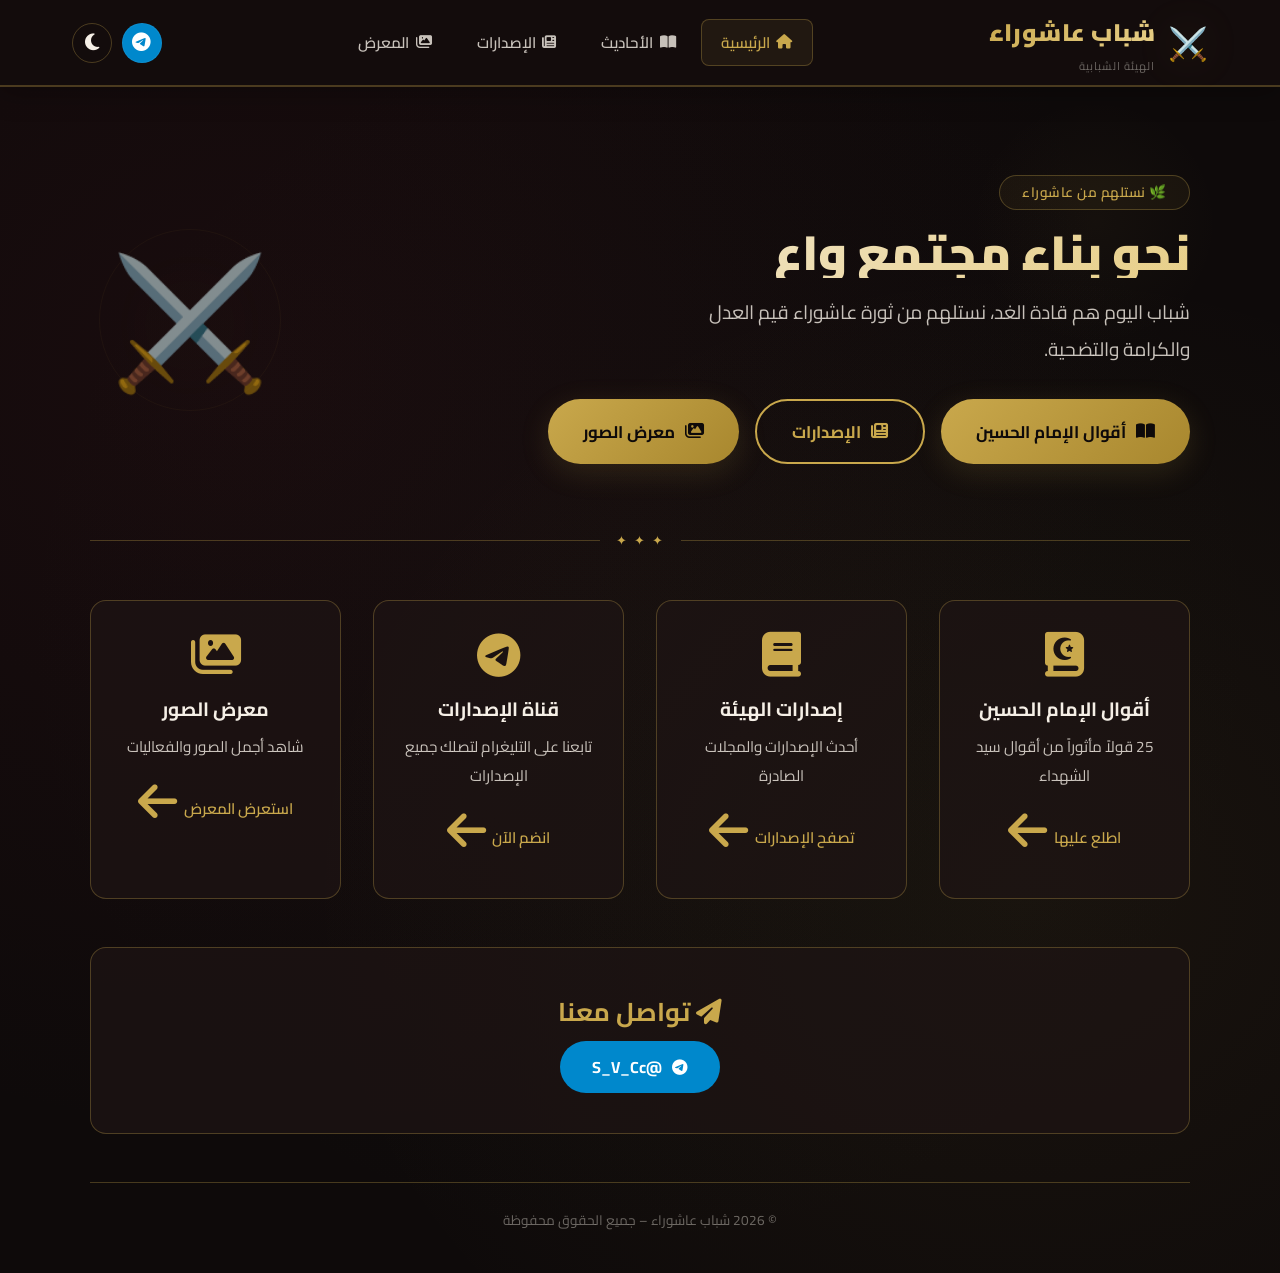
<file: index.html>
<!DOCTYPE html>
<html lang="ar" dir="rtl">
<head>
    <meta charset="UTF-8" />
    <meta name="viewport" content="width=device-width, initial-scale=1.0" />
    <title>شباب عاشوراء - الموقع الرسمي</title>
    <link href="https://fonts.googleapis.com/css2?family=Cairo:wght@400;600;700;900&display=swap" rel="stylesheet" />
    <link rel="stylesheet" href="https://cdnjs.cloudflare.com/ajax/libs/font-awesome/6.5.0/css/all.min.css" />
    <link rel="stylesheet" href="style.css" />
</head>
<body>
    <div class="app" data-theme="dark">

        <!-- ======= شريط التنقل العلوي ======= -->
        <nav class="navbar">
            <div class="nav-container">
                <a href="index.html" class="nav-brand">
                    <span class="brand-icon">⚔️</span>
                    <div>
                        <span class="brand-text">شباب عاشوراء</span>
                        <span class="brand-sub">الهيئة الشبابية</span>
                    </div>
                </a>
                <ul class="nav-menu">
                    <li class="active"><a href="index.html"><i class="fas fa-home"></i> الرئيسية</a></li>
                    <li><a href="hadith.html"><i class="fas fa-book-open"></i> الأحاديث</a></li>
                    <li><a href="releases.html"><i class="fas fa-newspaper"></i> الإصدارات</a></li>
                    <li><a href="index2.html"><i class="fas fa-images"></i> المعرض</a></li>
                </ul>
                <div class="nav-actions">
                    <a href="https://t.me/S_V_Cc" target="_blank" class="nav-telegram" title="تواصل معنا">
                        <i class="fab fa-telegram"></i>
                    </a>
                    <button id="themeToggle" class="theme-toggle-btn">
                        <i class="fas fa-moon"></i>
                    </button>
                </div>
            </div>
        </nav>

        <!-- ======= المحتوى الرئيسي ======= -->
        <main class="main-content">
            <div class="container">

                <!-- ===== البانر الرئيسي ===== -->
                <section class="hero-banner">
                    <div class="hero-text">
                        <span class="hero-badge">🌿 نستلهم من عاشوراء</span>
                        <h1>نحو بناء مجتمعٍ واعٍ</h1>
                        <p>
                            شباب اليوم هم قادة الغد، نستلهم من ثورة عاشوراء قيم العدل
                            والكرامة والتضحية.
                        </p>
                        <div class="hero-actions">
                            <a href="hadith.html" class="btn-primary">
                                <i class="fas fa-book-open"></i>  أقوال الإمام الحسين
                            </a>
                            <a href="releases.html" class="btn-secondary">
                                <i class="fas fa-newspaper"></i> الإصدارات
                            </a>
                            <!-- ===== الزر الجديد لمعرض الصور ===== -->
                            <a href="index2.html" class="btn-primary" style="background: linear-gradient(135deg, #c9a84c, #a8872e);">
                                <i class="fas fa-images"></i> معرض الصور
                            </a>
                        </div>
                    </div>
                    <div class="hero-visual">
                        <div class="hero-icon-large">⚔️</div>
                    </div>
                </section>

                <!-- ===== فاصل زخرفي ===== -->
                <div class="ornament-divider">
                    <span>✦ ✦ ✦</span>
                </div>

                <!-- ===== بطاقات الخدمات ===== -->
                <section class="service-grid">
                    <div class="service-card">
                        <i class="fas fa-quran"></i>
                        <h3>أقوال الإمام الحسين</h3>
                        <p>25 قولاً مأثوراً من أقوال سيد الشهداء</p>
                        <a href="hadith.html" class="service-link">اطلع عليها <i class="fas fa-arrow-left"></i></a>
                    </div>
                    <div class="service-card">
                        <i class="fas fa-book"></i>
                        <h3>إصدارات الهيئة</h3>
                        <p>أحدث الإصدارات والمجلات الصادرة</p>
                        <a href="releases.html" class="service-link">تصفح الإصدارات <i class="fas fa-arrow-left"></i></a>
                    </div>
                    <div class="service-card">
                        <i class="fab fa-telegram"></i>
                        <h3>قناة الإصدارات</h3>
                        <p>تابعنا على التليغرام لتصلك جميع الإصدارات</p>
                        <a href="https://t.me/Ashura_youth2" target="_blank" class="service-link">انضم الآن <i class="fas fa-arrow-left"></i></a>
                    </div>
                    <!-- ===== بطاقة جديدة لمعرض الصور ===== -->
                    <div class="service-card">
                        <i class="fas fa-images"></i>
                        <h3>معرض الصور</h3>
                        <p>شاهد أجمل الصور والفعاليات</p>
                        <a href="index2.html" class="service-link">استعرض المعرض <i class="fas fa-arrow-left"></i></a>
                    </div>
                </section>

                <!-- ===== قسم التواصل ===== -->
                <section class="contact-box">
                    <h3><i class="fas fa-paper-plane"></i> تواصل معنا</h3>
                    <a href="https://t.me/S_V_Cc" target="_blank" class="btn-telegram">
                        <i class="fab fa-telegram"></i> @S_V_Cc
                    </a>
                </section>

                <!-- ===== التذييل ===== -->
                <footer class="main-footer">
                    <p>© 2026 شباب عاشوراء – جميع الحقوق محفوظة</p>
                </footer>

            </div>
        </main>

    </div>

    <script>
        (function() {
            const app = document.querySelector('.app');
            const toggleBtn = document.getElementById('themeToggle');
            const icon = toggleBtn.querySelector('i');
            const savedTheme = localStorage.getItem('theme') || 'dark';

            function setTheme(theme) {
                app.setAttribute('data-theme', theme);
                localStorage.setItem('theme', theme);
                icon.className = theme === 'dark' ? 'fas fa-moon' : 'fas fa-sun';
            }

            toggleBtn.addEventListener('click', () => {
                const current = app.getAttribute('data-theme');
                setTheme(current === 'dark' ? 'light' : 'dark');
            });

            setTheme(savedTheme);
        })();
    </script>
</body>
</html>
</file>
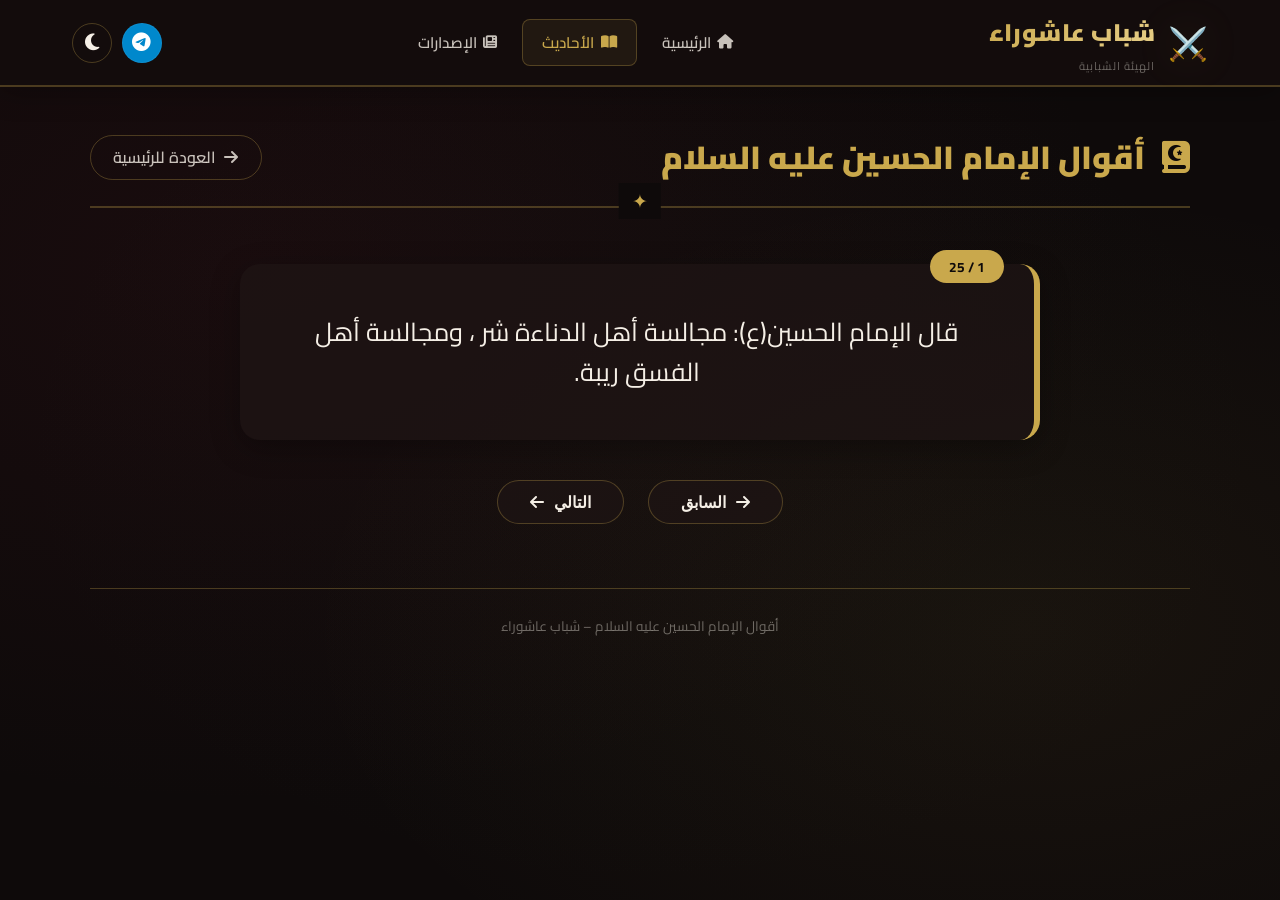
<file: hadith.html>
<!DOCTYPE html>
<html lang="ar" dir="rtl">
<head>
    <meta charset="UTF-8" />
    <meta name="viewport" content="width=device-width, initial-scale=1.0" />
    <title>شباب عاشوراء - الأحاديث</title>
    <link href="https://fonts.googleapis.com/css2?family=Cairo:wght@400;600;700;900&display=swap" rel="stylesheet" />
    <link rel="stylesheet" href="https://cdnjs.cloudflare.com/ajax/libs/font-awesome/6.5.0/css/all.min.css" />
    <link rel="stylesheet" href="style.css" />
</head>
<body>
    <div class="app" data-theme="dark">

        <nav class="navbar">
            <div class="nav-container">
                <a href="index.html" class="nav-brand">
                    <span class="brand-icon">⚔️</span>
                    <div>
                        <span class="brand-text">شباب عاشوراء</span>
                        <span class="brand-sub">الهيئة الشبابية</span>
                    </div>
                </a>
                <ul class="nav-menu">
                    <li><a href="index.html"><i class="fas fa-home"></i> الرئيسية</a></li>
                    <li class="active"><a href="hadith.html"><i class="fas fa-book-open"></i> الأحاديث</a></li>
                    <li><a href="releases.html"><i class="fas fa-newspaper"></i> الإصدارات</a></li>
                </ul>
                <div class="nav-actions">
                    <a href="https://t.me/S_V_Cc" target="_blank" class="nav-telegram">
                        <i class="fab fa-telegram"></i>
                    </a>
                    <button id="themeToggle" class="theme-toggle-btn">
                        <i class="fas fa-moon"></i>
                    </button>
                </div>
            </div>
        </nav>

        <main class="main-content">
            <div class="container">

                <div class="page-header">
                    <h1><i class="fas fa-quran"></i> أقوال الإمام الحسين عليه السلام</h1>
                    <a href="index.html" class="btn-back">
                        <i class="fas fa-arrow-right"></i> العودة للرئيسية
                    </a>
                </div>

                <section class="hadith-section">
                    <div class="hadith-card">
                        <div class="hadith-number" id="hadithIndex">1 / 30</div>
                        <p class="hadith-text" id="hadithText">حديث رقم 1</p>
                    </div>

                    <div class="hadith-navigation">
                        <button id="prevBtn" class="nav-btn">
                            <i class="fas fa-arrow-right"></i> السابق
                        </button>
                        <button id="nextBtn" class="nav-btn">
                            التالي <i class="fas fa-arrow-left"></i>
                        </button>
                    </div>
                </section>

                <footer class="main-footer">
                    <p>أقوال الإمام الحسين عليه السلام – شباب عاشوراء</p>
                </footer>

            </div>
        </main>

    </div>

    <script>
        const hadiths = [
            "قال الإمام الحسين(ع): مجالسة أهل الدناءة شر ، ومجالسة أهل الفسق ريبة.",
            "قال الإمام الحسين(ع): لو رأيتم المعروف رجلا رأيتموه حسنا جميلا تسر الناظرين ولو رأيتم اللؤم رأيتموه سمجا مشوها تنفر منه القلوب وتغض دونه الابصار.",
            "قال الإمام الحسين(ع): لا تتكلمن فيما لا يعنيك.",
            "قيل للحسين عليه السلام إنّ أباذر يقول: الفقر أحبّ إليّ من الغنى، فقال الحسين عليه السلام: «رحم الله تعالى أباذر، أمّا أنا فأقول: مَن اتكَلَ على حُسنِ اختيار الله تعالى له، لم يتمنّ غير ما اختاره الله عزّ وجل له.",
            "قال الحسين عليه السلام: «لِلسّلام سبعونَ حسنَة، تسعٌ وسِتّون للمبتدي، وواحدةٌ لِلرّاد.",
            "قال الحسين عليه السلام: «البخيل مَن بَخِل بالسّلام.",
            "قال رجل للحسين عليه السلام ابتداءً: كيف أنت عافاك الله؟ فقال الحسين عليه السلام له: «السّلام قبل الكلام عافاك الله». ثمّ قال عليه السلام: «لا تأذنوا لأحدٍ حتّى يُسلّم».",
            "قال الحسين عليه السلام: «الصِّدقُ عِزٌّ، والكِذبُ عجزٌ، والسِرُّ أمانةٌ، والجِوارُ قَرابةٌ، والمعونةُ صَداقةٌ، والعَملُ تَجربَةٌ، والخُلْقُ الحَسَنُ عِبادةٌ، والصَّمتُ زَيْنٌ، والشُّحُّ فقرٌ، والسَّخاءُ غِنًى، والرِّفقُ لُبٌّ.",
            "روى عبد الله بن عباس، قال لي الحسين عليه السلام: «يا ابنَ عباس، لا تتكلّمنّ بما لا يُعْنيكَ فإنني أخاف عليكَ الوِزرَ، ولا تتكلّمنّ بما يُعنيك حتى تَرى له موضعاً، فَرُبَّ متكلّم قد تكلّمَ بحقٍّ فَعيبَ، ولا تماريَنّ حليماً ولا سفيهاً، فإنّ الحليمَ يقليكَ، والسّفيه يُرديك، ولا تقولَنّ خَلفَ أحدٍ إذا توارى عنكَ، إلا مثلَ ما تُحبُّ أن يقولَ عنكَ إذا توارَيْتَ عنه، واعمل عَملَ عبدٍ يَعلَمُ أنّه مأخوذٌ بالإجرام مُجزيٌ بالإحسان، والسّلام.",
            "قال الحسين عليه السلام: «مَن سَرَّه أن يُنْسَأ في أجلهِ ويُزداد في رزقه فَلْيَصِل رَحِمَهُ.",
            "قال الحسين عليه السلام لرجل اغتاب عنده رجلاً: «يا هذا كُفَّ عن الغيبةِ فإنّها إدامُ كلابِ النّار.",
            "عن الإمام الحسين عليه السلام: «إذا كان يوم القيامة نادى منادٍ: أيّها الناس، من كان له على الله أجرٌ فَلْيَقم، فلا يقوم إلا أهلُ المعروف.",
            "قال الصدوق: ثمّ صار حتّى نزل كربلا، فقال: أىّ موضع هذا فقيل كربلا يا ابن رسول اللّه، فقال: هذا واللّه يوم كرب وبلاء، وهذا الموضع الذي يهراق فيه دماؤنا ويباح فيه حريمنا.",
            "عن أبى بصير قال: قال أبو عبد اللّه (عليه السلام) قال الحسين بن علي (عليه السلام) أنا قتيل العبرة لا يذكرنى مؤمن الا استعبر",
            "قال الإمام الحسين (ع): إيّاكَ وَظُلمَ مَن لا يَجِدُ عَلَيكَ نَاصِراً إلّا اللهَ.",
            "كامل الزيارات : عن أبي عبد الله عليه السلام في قول الله عز وجل - : ﴿وَإِذَا الْمَوْؤُدَةُ سُئِلَتْ بِأَيِّ ذَنْبٍ قُتِلَتْ﴾ قال : نزلت في الحسين بن علي عليه السلام ..",
            "قال الإمام الحسين (ع) : إياك وما تعتذر منه، فإن المؤمن لا يسيء، ولا يعتذر والمنافق كل يوم يسيء ويعتذر..",
            "قال الإمام الحسين (ع) : إنّ قوماً عبدوا الله رغبة فتلك عبادة التجار، وان قوماً عبدوا الله رهبة فتلك عبادة العبيد، وان قوماً عبدوا الله شكراً فتلك عبادة الاحرار، وهي افضل العبادة.",
            "قال الإمام الحسين (ع) : ان اعمال هذه الأمة ما من صباح إلاّ وتعرض على الله عزوجل..",
            "قال الإمام الحسين (ع) : سأله رجل عن معنى قول الله: ﴿واما بنعمة ربك فحدث﴾ (٤). قال (عليه السلام): امره ان يحدّث بما انعم الله به عليه في دينه..",
            "قال الإمام الحسين (ع) : دراسة العلم لقاح المعرفة، وطول التجارب زيادة في العقل والشرف، التقوى والقنوع راحة الابدان، ومن احبك نهاك، ومن ابغضك اغراك..",
            "ومن زهد الحسين (عليه السلام) أنّه قيل له: ما اعظم خوفك من ربّك؟ فقال: لا يأمن يوم القيامة إلاّ من خاف الله في الدنيا..",
            "في مناقب ابن شهرآشوب قال: أنّ جبرئيل نزل يوماً، فوجد الزهراء نائمة، والحسين قلقا على عادة الأطفال مع أمهاتهم، فقعد جبرئيل يليهيه عن البكاء حتى استيقظت، فأعلمها رسول الله (صلى الله عليه وآله) بذلك.",
            "بلغه كلام نافع بن جبير في معاوية وقوله: «انه كان يسكته الحلم وينطقه العلم» فقال (عليه السلام): بل كان ينطقه البَطَرُ ويسكته الحَصَر..",
            "قال الإمام الحسين (ع) : من دخل المقابر فقال: «اللّهم ربّ هذه الارواح الفانية، والاجساد البالية، والعظام النخرة، التي خرجت من الدنيا وهي بك مؤمنة ادخل عليهم روحاً منك وسلاماً مني» كتب الله له بعدد الخلق من لدن آدم الى ان تقوم الساعة حسنات..",
        ];

        let currentIndex = 0;
        const hadithText = document.getElementById('hadithText');
        const hadithIndex = document.getElementById('hadithIndex');
        const prevBtn = document.getElementById('prevBtn');
        const nextBtn = document.getElementById('nextBtn');

        function updateHadith() {
            hadithText.textContent = hadiths[currentIndex];
            hadithIndex.textContent = `${currentIndex + 1} / ${hadiths.length}`;
        }

        prevBtn.addEventListener('click', () => {
            currentIndex = (currentIndex - 1 + hadiths.length) % hadiths.length;
            updateHadith();
        });

        nextBtn.addEventListener('click', () => {
            currentIndex = (currentIndex + 1) % hadiths.length;
            updateHadith();
        });

        updateHadith();

        (function() {
            const app = document.querySelector('.app');
            const toggleBtn = document.getElementById('themeToggle');
            const icon = toggleBtn.querySelector('i');
            const savedTheme = localStorage.getItem('theme') || 'dark';

            function setTheme(theme) {
                app.setAttribute('data-theme', theme);
                localStorage.setItem('theme', theme);
                icon.className = theme === 'dark' ? 'fas fa-moon' : 'fas fa-sun';
            }

            toggleBtn.addEventListener('click', () => {
                const current = app.getAttribute('data-theme');
                setTheme(current === 'dark' ? 'light' : 'dark');
            });

            setTheme(savedTheme);
        })();
    </script>
</body>
</html>
</file>
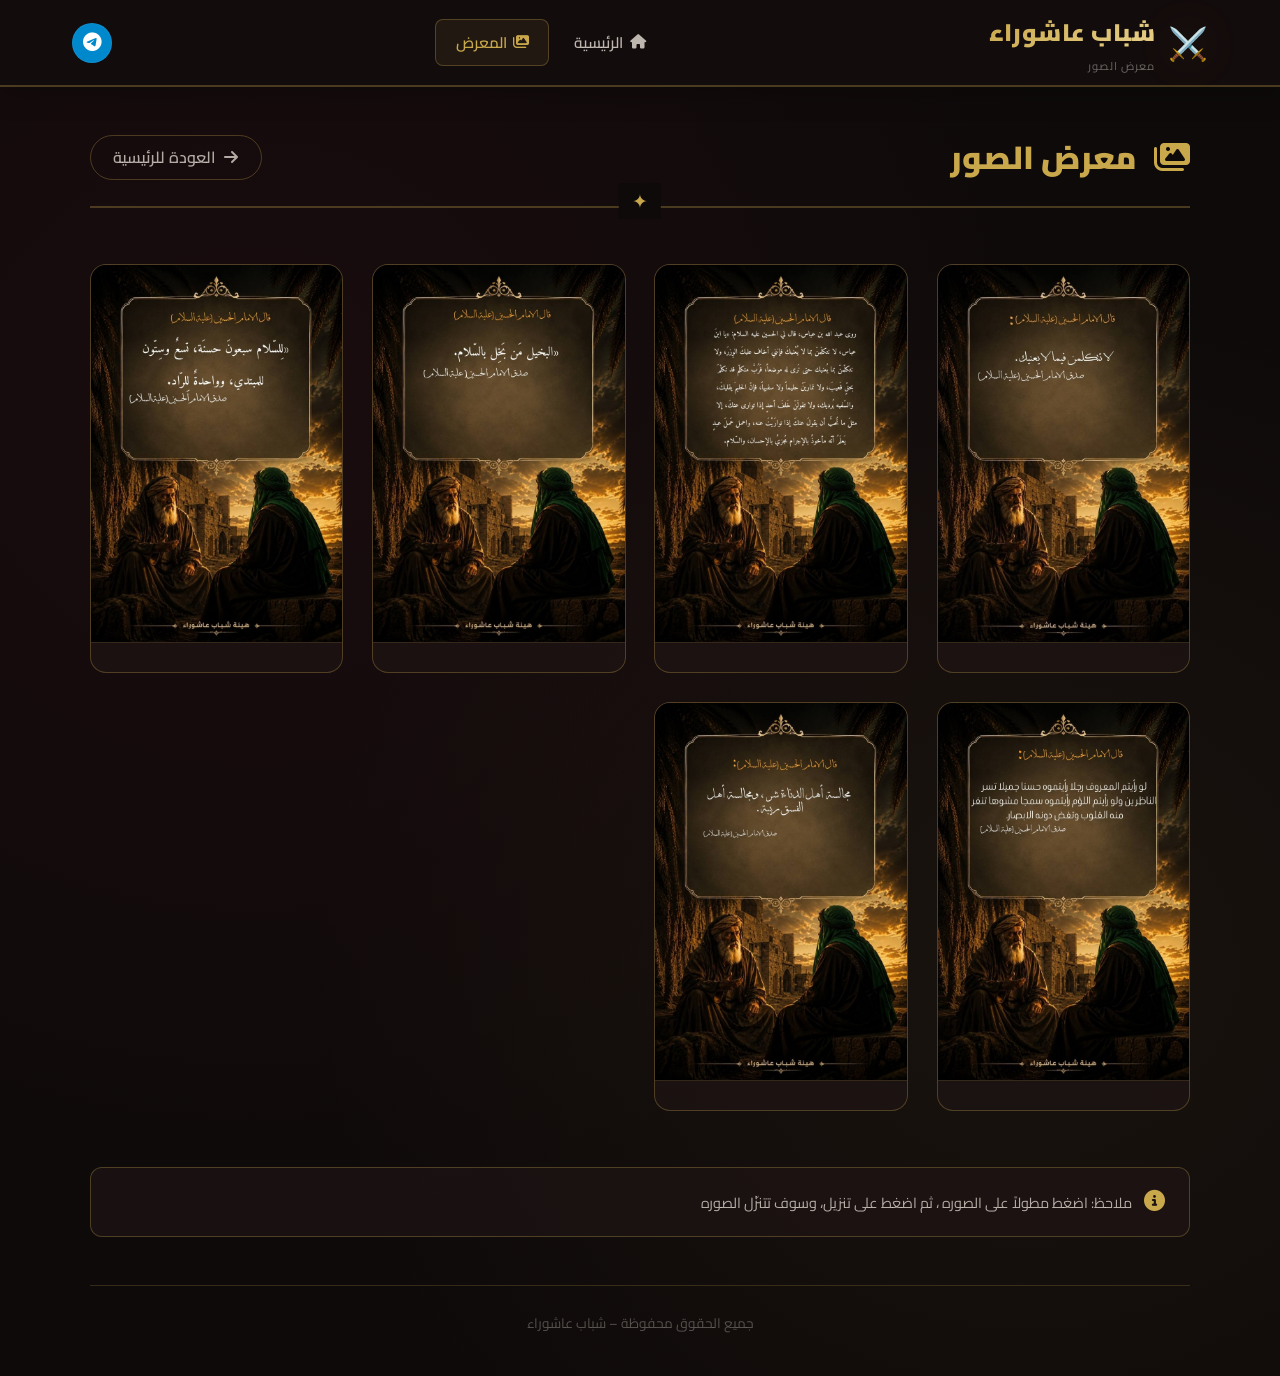
<file: index2.html>
<!DOCTYPE html>
<html lang="ar" dir="rtl">
<head>
    <meta charset="UTF-8" />
    <meta name="viewport" content="width=device-width, initial-scale=1.0" />
    <title>شباب عاشوراء - معرض الصور</title>
    <link href="https://fonts.googleapis.com/css2?family=Cairo:wght@400;600;700;900&display=swap" rel="stylesheet" />
    <link rel="stylesheet" href="https://cdnjs.cloudflare.com/ajax/libs/font-awesome/6.5.0/css/all.min.css" />
    <link rel="stylesheet" href="style2.css" />
</head>
<body>
    <div class="app">

        <!-- ===== شريط التنقل ===== -->
        <nav class="navbar">
            <div class="nav-container">
                <a href="index.html" class="nav-brand">
                    <span class="brand-icon">⚔️</span>
                    <div>
                        <span class="brand-text">شباب عاشوراء</span>
                        <span class="brand-sub">معرض الصور</span>
                    </div>
                </a>
                <ul class="nav-menu">
                    <li><a href="index.html"><i class="fas fa-home"></i> الرئيسية</a></li>
                    <li class="active"><a href="index2.html"><i class="fas fa-images"></i> المعرض</a></li>
                </ul>
                <div class="nav-actions">
                    <a href="https://t.me/S_V_Cc" target="_blank" class="nav-telegram">
                        <i class="fab fa-telegram"></i>
                    </a>
                </div>
            </div>
        </nav>

        <!-- ===== المحتوى ===== -->
        <main class="main-content">
            <div class="container">

                <div class="page-header">
                    <h1><i class="fas fa-images"></i> معرض الصور</h1>
                    <a href="index.html" class="btn-back">
                        <i class="fas fa-arrow-right"></i> العودة للرئيسية
                    </a>
                </div>

                <!-- ===== شبكة الصور ===== -->
                <div class="gallery-grid">

                    <!-- الصورة 1 -->
                    <div class="card">
                        <div class="img-wrapper">
                            <!-- أبعاد الصورة: 1024×1536 (نسبة 2:3) -->
                            <img src="./images/m1.jpg" alt="صورة 1" />
                        </div>
                        <div class="caption">
                        </div>
                    </div>

                    <!-- الصورة 2 -->
                    <div class="card">
                        <div class="img-wrapper">
                            <img src="./images/m2.jpg" alt="صورة 2" />
                        </div>
                        <div class="caption">
                        </div>
                    </div>

                    <!-- الصورة 3 -->
                    <div class="card">
                        <div class="img-wrapper">
                            <img src="./images/m3.jpg" alt="صورة 3" />
                        </div>
                        <div class="caption">
                        </div>
                    </div>

                    <!-- الصورة 4 -->
                    <div class="card">
                        <div class="img-wrapper">
                            <img src="./images/m4.jpg" alt="صورة 4" />
                        </div>
                        <div class="caption">
                        </div>
                    </div>

                    <!-- الصورة 5 -->
                    <div class="card">
                        <div class="img-wrapper">
                            <img src="./images/m5.jpg" alt="صورة 5" />
                        </div>
                        <div class="caption">
                        </div>
                    </div>

                    <!-- الصورة 6 -->
                    <div class="card">
                        <div class="img-wrapper">
                            <img src="./images/m6.jpg" alt="صورة 6" />
                        </div>
                        <div class="caption">
                        </div>
                    </div>


                </div>

                <!-- ===== ملاحظة ===== -->
                <div class="gallery-note">
                    <i class="fas fa-info-circle"></i>
                    <p>
                        ملاحظ: اضغط مطولاً على الصوره ، ثم اضغط على تنزيل، وسوف تتنزّل الصوره
                        <br />
                    </p>
                </div>

                <footer class="main-footer">
                    <p>جميع الحقوق محفوظة – شباب عاشوراء</p>
                </footer>

            </div>
        </main>

    </div>
</body>
</html>
</file>
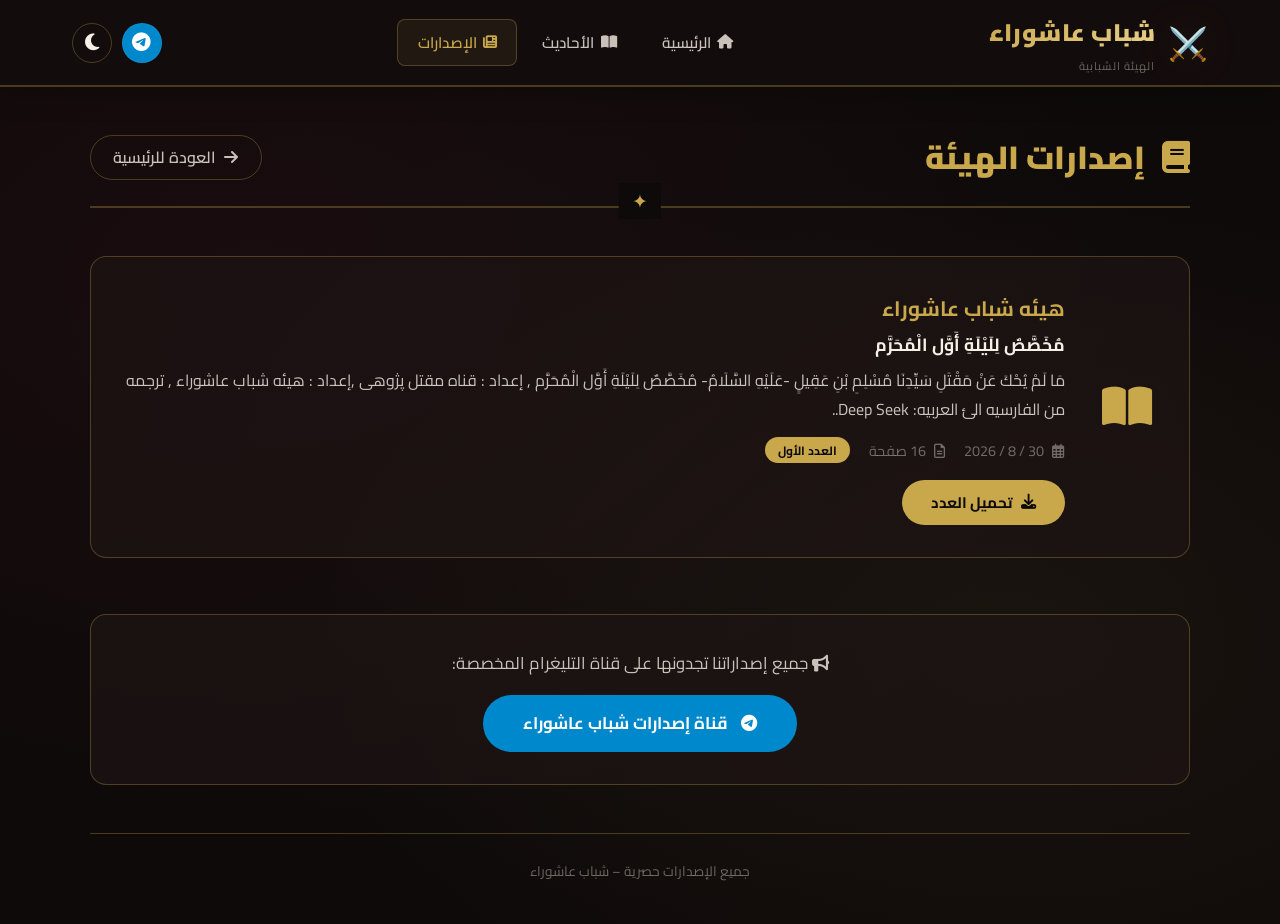
<file: releases.html>
<!DOCTYPE html>
<html lang="ar" dir="rtl">
<head>
    <meta charset="UTF-8" />
    <meta name="viewport" content="width=device-width, initial-scale=1.0" />
    <title>شباب عاشوراء - الإصدارات</title>
    <link href="https://fonts.googleapis.com/css2?family=Cairo:wght@400;600;700;900&display=swap" rel="stylesheet" />
    <link rel="stylesheet" href="https://cdnjs.cloudflare.com/ajax/libs/font-awesome/6.5.0/css/all.min.css" />
    <link rel="stylesheet" href="style.css" />
</head>
<body>
    <div class="app" data-theme="dark">

        <nav class="navbar">
            <div class="nav-container">
                <a href="index.html" class="nav-brand">
                    <span class="brand-icon">⚔️</span>
                    <div>
                        <span class="brand-text">شباب عاشوراء</span>
                        <span class="brand-sub">الهيئة الشبابية</span>
                    </div>
                </a>
                <ul class="nav-menu">
                    <li><a href="index.html"><i class="fas fa-home"></i> الرئيسية</a></li>
                    <li><a href="hadith.html"><i class="fas fa-book-open"></i> الأحاديث</a></li>
                    <li class="active"><a href="releases.html"><i class="fas fa-newspaper"></i> الإصدارات</a></li>
                </ul>
                <div class="nav-actions">
                    <a href="https://t.me/S_V_Cc" target="_blank" class="nav-telegram">
                        <i class="fab fa-telegram"></i>
                    </a>
                    <button id="themeToggle" class="theme-toggle-btn">
                        <i class="fas fa-moon"></i>
                    </button>
                </div>
            </div>
        </nav>

        <main class="main-content">
            <div class="container">

                <div class="page-header">
                    <h1><i class="fas fa-book"></i> إصدارات الهيئة</h1>
                    <a href="index.html" class="btn-back">
                        <i class="fas fa-arrow-right"></i> العودة للرئيسية
                    </a>
                </div>

                <section class="releases-grid">
                    <div class="release-item">
                        <div class="release-icon"><i class="fas fa-book-open"></i></div>
                        <div class="release-info">
                            <h3>هيئه شباب عاشوراء</h3>
                            <h4>مُخَصَّصٌ لِلَيْلَةِ أَوَّل الْمُحَرَّم</h4>
                            <p>مَا لَمْ يُحْكَ عَنْ مَقْتَلِ سَيِّدِنَا مُسْلِمِ بْنِ عَقِيلٍ -عَلَيْهِ السَّلَامُ- مُخَصَّصٌ لِلَيْلَةِ أَوَّل الْمُحَرَّم , إعداد : قناه مقتل پژوهی ,إعداد : هيئه شباب عاشوراء , ترجمه من الفارسيه الئ العربيه: Deep Seek..</p>
                            <div class="release-meta">
                                <span><i class="far fa-calendar-alt"></i> 30 / 8 / 2026</span>
                                <span><i class="far fa-file-alt"></i> 16 صفحة</span>
                                <span class="release-badge">العدد الأول</span>
                            </div>
                            <a href="https://www.mediafire.com/file/y0us6gysywg2y8i/%D9%85%D9%8E%D8%A7_%D9%84%D9%8E%D9%85%D9%92_%D9%8A%D9%8F%D8%AD%D9%92%D9%83%D9%8E_%D8%B9%D9%8E%D9%86%D9%92_%D9%85%D9%8E%D9%82%D9%92%D8%AA%D9%8E%D9%84%D9%90_%D8%B3%D9%8E%D9%8A%D9%90%D9%91%D8%AF%D9%90%D9%86%D9%8E%D8%A7_%D9%85%D9%8F%D8%B3%D9%92%D9%84%D9%90%D9%85%D9%90_%D8%A8%D9%92%D9%86%D9%90_%D8%B9%D9%8E%D9%82%D9%90%D9%8A%D9%84%D9%8D_%D8%B9%D9%8E%D9%84%D9%8E%D9%8A%D9%92%D9%87%D9%90+(5).pdf/file" target="_blank" class="btn-download">
                                <i class="fas fa-download"></i> تحميل العدد
                            </a>
                        </div>
                    </div>

                </section>

                <div class="channel-banner">
                    <p><i class="fas fa-bullhorn"></i> جميع إصداراتنا تجدونها على قناة التليغرام المخصصة:</p>
                    <a href="https://t.me/Ashura_youth2" target="_blank" class="btn-telegram-large">
                        <i class="fab fa-telegram"></i> قناة إصدارات شباب عاشوراء
                    </a>
                </div>

                <footer class="main-footer">
                    <p>جميع الإصدارات حصرية – شباب عاشوراء</p>
                </footer>

            </div>
        </main>

    </div>

    <script>
        (function() {
            const app = document.querySelector('.app');
            const toggleBtn = document.getElementById('themeToggle');
            const icon = toggleBtn.querySelector('i');
            const savedTheme = localStorage.getItem('theme') || 'dark';

            function setTheme(theme) {
                app.setAttribute('data-theme', theme);
                localStorage.setItem('theme', theme);
                icon.className = theme === 'dark' ? 'fas fa-moon' : 'fas fa-sun';
            }

            toggleBtn.addEventListener('click', () => {
                const current = app.getAttribute('data-theme');
                setTheme(current === 'dark' ? 'light' : 'dark');
            });

            setTheme(savedTheme);
        })();
    </script>
</body>
</html>
</file>
<file: style.css>
/* ======= استيراد خطوط Google ======= */
@import url('https://fonts.googleapis.com/css2?family=Cairo:wght@400;600;700;900&display=swap');

/* ======= متغيرات الألوان ======= */
:root {
    --color-gold: #c9a84c;
    --color-gold-light: #e8d08a;
    --color-gold-dark: #a8872e;
    --color-maroon: #6b1a2a;
    --color-maroon-dark: #4a0f1a;
    --color-green: #2d5a3d;
    --color-green-dark: #1a3a28;
    --color-ivory: #f5efe6;
    --color-black: #0e0a0a;

    --bg-body: #0e0a0a;
    --bg-surface: rgba(20, 14, 14, 0.92);
    --bg-card: rgba(30, 20, 20, 0.7);
    --bg-card-hover: rgba(50, 35, 35, 0.85);
    --bg-hover: rgba(255, 255, 255, 0.04);

    --text-primary: #f5efe6;
    --text-secondary: rgba(245, 239, 230, 0.8);
    --text-muted: rgba(245, 239, 230, 0.4);

    --border-gold: rgba(201, 168, 76, 0.3);
    --border-gold-strong: rgba(201, 168, 76, 0.6);
    --shadow-heavy: 0 15px 50px rgba(0, 0, 0, 0.6);
    --shadow-soft: 0 8px 30px rgba(0, 0, 0, 0.3);

    --ornament: '✦';
}

[data-theme="light"] {
    --bg-body: #f5efe6;
    --bg-surface: rgba(255, 252, 248, 0.95);
    --bg-card: rgba(255, 252, 248, 0.85);
    --bg-card-hover: rgba(245, 239, 230, 0.95);
    --bg-hover: rgba(0, 0, 0, 0.03);
    --text-primary: #2c1810;
    --text-secondary: rgba(44, 24, 16, 0.8);
    --text-muted: rgba(44, 24, 16, 0.4);
    --border-gold: rgba(168, 135, 46, 0.25);
    --border-gold-strong: rgba(168, 135, 46, 0.5);
    --shadow-heavy: 0 15px 50px rgba(0, 0, 0, 0.08);
    --shadow-soft: 0 8px 30px rgba(0, 0, 0, 0.04);
}

/* ======= إعدادات عامة ======= */
* {
    margin: 0;
    padding: 0;
    box-sizing: border-box;
}

body {
    font-family: 'Cairo', 'Tahoma', sans-serif;
    background: var(--bg-body);
    color: var(--text-primary);
    min-height: 100vh;
    transition: background 0.4s ease;
    background-image: 
        radial-gradient(ellipse at 20% 30%, rgba(107, 26, 42, 0.12) 0%, transparent 60%),
        radial-gradient(ellipse at 80% 70%, rgba(201, 168, 76, 0.06) 0%, transparent 50%),
        radial-gradient(ellipse at 50% 50%, rgba(45, 90, 61, 0.04) 0%, transparent 70%);
}

.app {
    min-height: 100vh;
    display: flex;
    flex-direction: column;
}

/* ======= شريط التنقل العلوي ======= */
.navbar {
    background: var(--bg-surface);
    backdrop-filter: blur(16px);
    -webkit-backdrop-filter: blur(16px);
    border-bottom: 2px solid var(--border-gold);
    padding: 0.6rem 0;
    position: sticky;
    top: 0;
    z-index: 100;
    box-shadow: 0 4px 30px rgba(0, 0, 0, 0.3);
}

.nav-container {
    max-width: 1200px;
    margin: 0 auto;
    padding: 0 2rem;
    display: flex;
    justify-content: space-between;
    align-items: center;
    flex-wrap: wrap;
    gap: 0.8rem;
}

.nav-brand {
    display: flex;
    align-items: center;
    gap: 0.8rem;
    text-decoration: none;
}

.brand-icon {
    font-size: 2rem;
    color: var(--color-gold);
    filter: drop-shadow(0 0 20px rgba(201, 168, 76, 0.15));
}

.brand-text {
    font-size: 1.5rem;
    font-weight: 900;
    background: linear-gradient(135deg, var(--color-gold), var(--color-gold-light));
    -webkit-background-clip: text;
    -webkit-text-fill-color: transparent;
    letter-spacing: 0.5px;
}

.brand-sub {
    font-size: 0.7rem;
    color: var(--text-muted);
    -webkit-text-fill-color: var(--text-muted);
    display: block;
    font-weight: 400;
    letter-spacing: 1px;
}

.nav-menu {
    display: flex;
    list-style: none;
    gap: 0.3rem;
    flex-wrap: wrap;
}

.nav-menu li a {
    display: flex;
    align-items: center;
    gap: 0.4rem;
    padding: 0.5rem 1.2rem;
    border-radius: 8px;
    color: var(--text-secondary);
    text-decoration: none;
    font-weight: 600;
    font-size: 0.95rem;
    transition: all 0.3s ease;
    border: 1px solid transparent;
}

.nav-menu li a i {
    font-size: 0.9rem;
}

.nav-menu li.active a,
.nav-menu li a:hover {
    background: rgba(201, 168, 76, 0.08);
    border-color: var(--border-gold);
    color: var(--color-gold);
}

.nav-actions {
    display: flex;
    align-items: center;
    gap: 0.6rem;
}

.nav-telegram {
    display: flex;
    align-items: center;
    justify-content: center;
    width: 40px;
    height: 40px;
    border-radius: 50%;
    background: #0088cc;
    color: #fff;
    text-decoration: none;
    font-size: 1.2rem;
    transition: all 0.3s ease;
    border: 1px solid rgba(255, 255, 255, 0.05);
}

.nav-telegram:hover {
    background: #006699;
    transform: scale(1.06) rotate(-4deg);
    box-shadow: 0 0 25px rgba(0, 136, 204, 0.15);
}

.theme-toggle-btn {
    display: flex;
    align-items: center;
    justify-content: center;
    width: 40px;
    height: 40px;
    border-radius: 50%;
    background: transparent;
    border: 1px solid var(--border-gold);
    color: var(--text-primary);
    font-size: 1.2rem;
    cursor: pointer;
    transition: all 0.3s ease;
}

.theme-toggle-btn:hover {
    background: var(--color-gold);
    color: #0e0a0a;
    transform: rotate(20deg);
}

/* ======= المحتوى الرئيسي ======= */
.main-content {
    flex: 1;
    padding: 2.5rem 1.5rem;
}

.container {
    max-width: 1100px;
    margin: 0 auto;
}

/* ======= رأس الصفحة ======= */
.page-header {
    display: flex;
    justify-content: space-between;
    align-items: center;
    flex-wrap: wrap;
    gap: 1rem;
    margin-bottom: 2.5rem;
    padding-bottom: 1.2rem;
    border-bottom: 2px solid var(--border-gold);
    position: relative;
}

.page-header::after {
    content: var(--ornament);
    position: absolute;
    bottom: -13px;
    right: 50%;
    transform: translateX(50%);
    color: var(--color-gold);
    font-size: 1.2rem;
    background: var(--bg-body);
    padding: 0 0.8rem;
}

.page-header h1 {
    font-size: 2rem;
    font-weight: 900;
    color: var(--color-gold);
}

.page-header h1 i {
    margin-left: 0.6rem;
}

.btn-back {
    display: inline-flex;
    align-items: center;
    gap: 0.5rem;
    color: var(--text-secondary);
    text-decoration: none;
    font-weight: 600;
    padding: 0.4rem 1.4rem;
    border-radius: 50px;
    border: 1px solid var(--border-gold);
    transition: all 0.3s ease;
}

.btn-back:hover {
    background: var(--color-gold);
    color: #0e0a0a;
    border-color: var(--color-gold);
}

/* ======= البانر الرئيسي ======= */
.hero-banner {
    display: flex;
    flex-wrap: wrap;
    align-items: center;
    gap: 3rem;
    padding: 3rem 0 2rem;
    position: relative;
}

.hero-banner::before {
    content: '';
    position: absolute;
    top: -30px;
    right: -30px;
    width: 250px;
    height: 250px;
    background: radial-gradient(circle, rgba(201, 168, 76, 0.04) 0%, transparent 70%);
    pointer-events: none;
}

.hero-text {
    flex: 1 1 340px;
}

.hero-badge {
    display: inline-block;
    background: rgba(201, 168, 76, 0.06);
    color: var(--color-gold);
    padding: 0.2rem 1.4rem;
    border-radius: 50px;
    font-size: 0.85rem;
    font-weight: 600;
    border: 1px solid var(--border-gold);
    letter-spacing: 0.5px;
    margin-bottom: 1rem;
}

.hero-text h1 {
    font-size: 3rem;
    font-weight: 900;
    line-height: 1.1;
    margin-bottom: 1rem;
    background: linear-gradient(135deg, var(--text-primary), var(--color-gold-light));
    -webkit-background-clip: text;
    -webkit-text-fill-color: transparent;
    background-clip: text;
}

.hero-text p {
    font-size: 1.2rem;
    line-height: 1.9;
    color: var(--text-secondary);
    max-width: 540px;
    margin-bottom: 2rem;
}

.hero-actions {
    display: flex;
    flex-wrap: wrap;
    gap: 1rem;
}

.btn-primary {
    display: inline-flex;
    align-items: center;
    gap: 0.6rem;
    background: linear-gradient(135deg, var(--color-gold), var(--color-gold-dark));
    color: #0e0a0a;
    padding: 0.9rem 2.2rem;
    border-radius: 60px;
    text-decoration: none;
    font-weight: 700;
    font-size: 1.05rem;
    transition: all 0.3s ease;
    border: none;
    box-shadow: 0 8px 30px rgba(201, 168, 76, 0.15);
}

.btn-primary:hover {
    transform: translateY(-4px);
    box-shadow: 0 15px 45px rgba(201, 168, 76, 0.25);
}

.btn-secondary {
    display: inline-flex;
    align-items: center;
    gap: 0.6rem;
    background: transparent;
    border: 2px solid var(--color-gold);
    color: var(--color-gold);
    padding: 0.9rem 2.2rem;
    border-radius: 60px;
    text-decoration: none;
    font-weight: 700;
    font-size: 1.05rem;
    transition: all 0.3s ease;
}

.btn-secondary:hover {
    background: var(--color-gold);
    color: #0e0a0a;
    transform: translateY(-4px);
}

.hero-visual {
    flex: 0 0 200px;
    display: flex;
    justify-content: center;
    align-items: center;
    position: relative;
}

.hero-visual::before {
    content: '';
    position: absolute;
    width: 180px;
    height: 180px;
    border: 1px solid var(--border-gold);
    border-radius: 50%;
    opacity: 0.15;
    animation: spin 20s linear infinite;
}

@keyframes spin {
    0% { transform: rotate(0deg); }
    100% { transform: rotate(360deg); }
}

.hero-icon-large {
    font-size: 8rem;
    line-height: 1;
    opacity: 0.6;
    filter: drop-shadow(0 0 50px rgba(201, 168, 76, 0.04));
    animation: floatGlow 6s ease-in-out infinite;
    position: relative;
    z-index: 1;
}

@keyframes floatGlow {
    0%, 100% { transform: translateY(0) scale(1); opacity: 0.6; }
    50% { transform: translateY(-15px) scale(1.02); opacity: 0.8; }
}

/* ======= فاصل زخرفي ======= */
.ornament-divider {
    display: flex;
    align-items: center;
    justify-content: center;
    gap: 1rem;
    margin: 2rem 0;
    color: var(--text-muted);
}

.ornament-divider::before,
.ornament-divider::after {
    content: '';
    flex: 1;
    height: 1px;
    background: var(--border-gold);
}

.ornament-divider span {
    font-size: 0.8rem;
    color: var(--color-gold);
    letter-spacing: 2px;
}

/* ======= بطاقات الخدمات ======= */
.service-grid {
    display: grid;
    grid-template-columns: repeat(auto-fit, minmax(220px, 1fr));
    gap: 2rem;
    margin: 3rem 0;
}

.service-card {
    background: var(--bg-card);
    padding: 2rem 1.8rem;
    border-radius: 16px;
    border: 1px solid var(--border-gold);
    text-align: center;
    transition: all 0.35s ease;
    position: relative;
    overflow: hidden;
}

.service-card::before {
    content: '';
    position: absolute;
    top: 0;
    right: 0;
    width: 3px;
    height: 100%;
    background: linear-gradient(180deg, var(--color-gold), transparent);
    opacity: 0;
    transition: opacity 0.3s ease;
}

.service-card:hover::before {
    opacity: 1;
}

.service-card:hover {
    transform: translateY(-6px);
    border-color: var(--border-gold-strong);
    box-shadow: var(--shadow-soft);
}

.service-card i {
    font-size: 2.8rem;
    color: var(--color-gold);
    margin-bottom: 0.8rem;
}

.service-card h3 {
    font-size: 1.2rem;
    font-weight: 700;
    margin-bottom: 0.3rem;
}

.service-card p {
    color: var(--text-secondary);
    font-size: 0.95rem;
    margin-bottom: 1.2rem;
}

.service-link {
    display: inline-flex;
    align-items: center;
    gap: 0.4rem;
    color: var(--color-gold);
    text-decoration: none;
    font-weight: 600;
    font-size: 0.95rem;
    transition: all 0.3s ease;
}

.service-link:hover {
    gap: 0.8rem;
    color: var(--color-gold-light);
}

/* ======= قسم التواصل ======= */
.contact-box {
    background: var(--bg-card);
    border-radius: 16px;
    padding: 2.5rem;
    text-align: center;
    border: 1px solid var(--border-gold);
    margin: 2.5rem 0;
}

.contact-box h3 {
    font-size: 1.6rem;
    font-weight: 700;
    color: var(--color-gold);
    margin-bottom: 0.3rem;
}

.contact-box p {
    color: var(--text-secondary);
    font-size: 1rem;
    margin-bottom: 1.2rem;
}

.btn-telegram {
    display: inline-flex;
    align-items: center;
    gap: 0.6rem;
    background: #0088cc;
    color: #fff;
    padding: 0.7rem 2rem;
    border-radius: 60px;
    text-decoration: none;
    font-weight: 700;
    font-size: 1rem;
    transition: all 0.3s ease;
}

.btn-telegram:hover {
    background: #006699;
    transform: translateY(-3px);
    box-shadow: 0 8px 30px rgba(0, 136, 204, 0.15);
}

/* ======= صفحة الأحاديث ======= */
.hadith-section {
    display: flex;
    flex-direction: column;
    align-items: center;
    gap: 2.5rem;
    padding: 1rem 0;
}

.hadith-card {
    background: var(--bg-card);
    padding: 3rem 2.5rem;
    border-radius: 20px;
    border-right: 6px solid var(--color-gold);
    width: 100%;
    max-width: 800px;
    text-align: center;
    position: relative;
    box-shadow: var(--shadow-soft);
    transition: all 0.3s ease;
}

.hadith-card:hover {
    transform: translateY(-3px);
    box-shadow: var(--shadow-heavy);
}

.hadith-number {
    position: absolute;
    top: -14px;
    right: 30px;
    background: var(--color-gold);
    color: #0e0a0a;
    padding: 0.2rem 1.2rem;
    border-radius: 50px;
    font-weight: 700;
    font-size: 0.85rem;
}

.hadith-text {
    font-size: 1.6rem;
    line-height: 2.5rem;
    font-weight: 400;
}

.hadith-navigation {
    display: flex;
    gap: 1.5rem;
    flex-wrap: wrap;
    justify-content: center;
}

.nav-btn {
    display: inline-flex;
    align-items: center;
    gap: 0.6rem;
    background: var(--bg-card);
    border: 1px solid var(--border-gold);
    color: var(--text-primary);
    padding: 0.7rem 2rem;
    border-radius: 60px;
    font-size: 1rem;
    font-weight: 600;
    cursor: pointer;
    transition: all 0.3s ease;
}

.nav-btn:hover {
    background: var(--color-gold);
    color: #0e0a0a;
    transform: scale(1.03);
    box-shadow: 0 5px 20px rgba(201, 168, 76, 0.08);
}

/* ======= صفحة الإصدارات ======= */
.releases-grid {
    display: flex;
    flex-direction: column;
    gap: 2rem;
    padding: 0.5rem 0 2rem;
}

.release-item {
    display: flex;
    flex-wrap: wrap;
    gap: 2rem;
    background: var(--bg-card);
    padding: 2rem;
    border-radius: 16px;
    border: 1px solid var(--border-gold);
    transition: all 0.35s ease;
}

.release-item:hover {
    border-color: var(--border-gold-strong);
    box-shadow: var(--shadow-soft);
    transform: translateX(-4px);
}

.release-icon {
    flex: 0 0 60px;
    display: flex;
    align-items: center;
    justify-content: center;
    font-size: 2.8rem;
    color: var(--color-gold);
}

.release-info {
    flex: 1;
    min-width: 200px;
}

.release-info h3 {
    color: var(--color-gold);
    font-size: 1.3rem;
    font-weight: 700;
}

.release-info h4 {
    font-size: 1.1rem;
    font-weight: 700;
    margin-bottom: 0.3rem;
}

.release-info p {
    color: var(--text-secondary);
    line-height: 1.8;
    margin-bottom: 0.8rem;
}

.release-meta {
    display: flex;
    flex-wrap: wrap;
    align-items: center;
    gap: 1.2rem;
    color: var(--text-muted);
    font-size: 0.9rem;
    margin-bottom: 1rem;
}

.release-meta i {
    margin-left: 0.3rem;
}

.release-badge {
    background: var(--color-gold);
    color: #0e0a0a;
    padding: 0.1rem 0.8rem;
    border-radius: 50px;
    font-size: 0.75rem;
    font-weight: 700;
}

.btn-download {
    display: inline-flex;
    align-items: center;
    gap: 0.5rem;
    background: var(--color-gold);
    color: #0e0a0a;
    padding: 0.5rem 1.8rem;
    border-radius: 60px;
    text-decoration: none;
    font-weight: 700;
    font-size: 0.95rem;
    transition: all 0.3s ease;
}

.btn-download:hover {
    transform: scale(1.03);
    box-shadow: 0 5px 25px rgba(201, 168, 76, 0.12);
}

.coming {
    opacity: 0.6;
}

.coming .btn-download {
    background: var(--text-muted);
    color: var(--bg-body);
}

.coming .btn-download:hover {
    transform: scale(1.02);
    box-shadow: none;
}

/* ======= لافتة القناة ======= */
.channel-banner {
    background: var(--bg-card);
    padding: 2rem;
    border-radius: 16px;
    text-align: center;
    border: 1px solid var(--border-gold);
    margin: 1.5rem 0;
}

.channel-banner p {
    color: var(--text-secondary);
    font-size: 1.05rem;
    margin-bottom: 1rem;
}

.btn-telegram-large {
    display: inline-flex;
    align-items: center;
    gap: 0.8rem;
    background: #0088cc;
    color: #fff;
    padding: 0.8rem 2.5rem;
    border-radius: 60px;
    text-decoration: none;
    font-weight: 700;
    font-size: 1.05rem;
    transition: all 0.3s ease;
}

.btn-telegram-large:hover {
    background: #006699;
    transform: translateY(-3px);
    box-shadow: 0 8px 30px rgba(0, 136, 204, 0.12);
}

/* ======= التذييل ======= */
.main-footer {
    margin-top: 3rem;
    padding-top: 1.5rem;
    border-top: 1px solid var(--border-gold);
    text-align: center;
    color: var(--text-muted);
    font-size: 0.85rem;
}

/* ======= التجاوب ======= */
@media (max-width: 768px) {
    .nav-container {
        padding: 0 1.2rem;
        flex-direction: column;
        align-items: stretch;
        gap: 0.6rem;
    }

    .nav-menu {
        justify-content: center;
    }

    .nav-actions {
        justify-content: center;
    }

    .hero-text h1 {
        font-size: 2.2rem;
    }

    .hero-visual {
        flex: 0 0 150px;
    }

    .hero-icon-large {
        font-size: 5.5rem;
    }

    .page-header {
        flex-direction: column;
        align-items: flex-start;
    }

    .release-item {
        flex-direction: column;
        align-items: center;
        text-align: center;
    }

    .release-icon {
        flex: 0 0 auto;
    }

    .release-meta {
        justify-content: center;
    }

    .service-grid {
        grid-template-columns: 1fr;
    }
}

@media (max-width: 480px) {
    .navbar {
        padding: 0.5rem 0;
    }

    .nav-menu li a {
        padding: 0.3rem 0.8rem;
        font-size: 0.85rem;
    }

    .nav-menu li a i {
        display: none;
    }

    .brand-text {
        font-size: 1.2rem;
    }

    .brand-sub {
        font-size: 0.6rem;
    }

    .hero-text h1 {
        font-size: 1.8rem;
    }

    .hero-text p {
        font-size: 1rem;
    }

    .hero-actions {
        flex-direction: column;
        align-items: stretch;
    }

    .hero-actions a {
        justify-content: center;
    }

    .hero-visual {
        flex: 0 0 120px;
    }

    .hero-icon-large {
        font-size: 4rem;
    }

    .hadith-card {
        padding: 2rem 1.2rem;
    }

    .hadith-text {
        font-size: 1.2rem;
        line-height: 1.9rem;
    }

    .hadith-navigation {
        flex-direction: column;
        align-items: center;
    }

    .nav-btn {
        width: 100%;
        justify-content: center;
    }

    .release-item {
        padding: 1.2rem;
    }

    .contact-box {
        padding: 1.5rem;
    }

    .page-header h1 {
        font-size: 1.5rem;
    }
}
</file>
<file: style2.css>
/* ======= استيراد خطوط Google ======= */
@import url('https://fonts.googleapis.com/css2?family=Cairo:wght@400;600;700;900&display=swap');

/* ======= إعدادات عامة ======= */
* {
    margin: 0;
    padding: 0;
    box-sizing: border-box;
}

body {
    font-family: 'Cairo', 'Tahoma', sans-serif;
    background: #0e0a0a;
    color: #f5efe6;
    min-height: 100vh;
    background-image: 
        radial-gradient(ellipse at 20% 30%, rgba(107, 26, 42, 0.12) 0%, transparent 60%),
        radial-gradient(ellipse at 80% 70%, rgba(201, 168, 76, 0.06) 0%, transparent 50%);
}

.app {
    min-height: 100vh;
    display: flex;
    flex-direction: column;
}

/* ======= شريط التنقل ======= */
.navbar {
    background: rgba(20, 14, 14, 0.92);
    backdrop-filter: blur(16px);
    -webkit-backdrop-filter: blur(16px);
    border-bottom: 2px solid rgba(201, 168, 76, 0.3);
    padding: 0.6rem 0;
    position: sticky;
    top: 0;
    z-index: 100;
    box-shadow: 0 4px 30px rgba(0, 0, 0, 0.3);
}

.nav-container {
    max-width: 1200px;
    margin: 0 auto;
    padding: 0 2rem;
    display: flex;
    justify-content: space-between;
    align-items: center;
    flex-wrap: wrap;
    gap: 0.8rem;
}

.nav-brand {
    display: flex;
    align-items: center;
    gap: 0.8rem;
    text-decoration: none;
}

.brand-icon {
    font-size: 2rem;
    color: #c9a84c;
    filter: drop-shadow(0 0 20px rgba(201, 168, 76, 0.15));
}

.brand-text {
    font-size: 1.5rem;
    font-weight: 900;
    background: linear-gradient(135deg, #c9a84c, #e8d08a);
    -webkit-background-clip: text;
    -webkit-text-fill-color: transparent;
    letter-spacing: 0.5px;
}

.brand-sub {
    font-size: 0.7rem;
    color: rgba(245, 239, 230, 0.4);
    -webkit-text-fill-color: rgba(245, 239, 230, 0.4);
    display: block;
    font-weight: 400;
    letter-spacing: 1px;
}

.nav-menu {
    display: flex;
    list-style: none;
    gap: 0.3rem;
    flex-wrap: wrap;
}

.nav-menu li a {
    display: flex;
    align-items: center;
    gap: 0.4rem;
    padding: 0.5rem 1.2rem;
    border-radius: 8px;
    color: rgba(245, 239, 230, 0.75);
    text-decoration: none;
    font-weight: 600;
    font-size: 0.95rem;
    transition: all 0.3s ease;
    border: 1px solid transparent;
}

.nav-menu li a i {
    font-size: 0.9rem;
}

.nav-menu li.active a,
.nav-menu li a:hover {
    background: rgba(201, 168, 76, 0.08);
    border-color: rgba(201, 168, 76, 0.3);
    color: #c9a84c;
}

.nav-actions {
    display: flex;
    align-items: center;
    gap: 0.6rem;
}

.nav-telegram {
    display: flex;
    align-items: center;
    justify-content: center;
    width: 40px;
    height: 40px;
    border-radius: 50%;
    background: #0088cc;
    color: #fff;
    text-decoration: none;
    font-size: 1.2rem;
    transition: all 0.3s ease;
    border: 1px solid rgba(255, 255, 255, 0.05);
}

.nav-telegram:hover {
    background: #006699;
    transform: scale(1.06) rotate(-4deg);
    box-shadow: 0 0 25px rgba(0, 136, 204, 0.15);
}

/* ======= المحتوى الرئيسي ======= */
.main-content {
    flex: 1;
    padding: 2.5rem 1.5rem;
}

.container {
    max-width: 1100px;
    margin: 0 auto;
}

/* ======= رأس الصفحة ======= */
.page-header {
    display: flex;
    justify-content: space-between;
    align-items: center;
    flex-wrap: wrap;
    gap: 1rem;
    margin-bottom: 2.5rem;
    padding-bottom: 1.2rem;
    border-bottom: 2px solid rgba(201, 168, 76, 0.3);
    position: relative;
}

.page-header::after {
    content: '✦';
    position: absolute;
    bottom: -13px;
    right: 50%;
    transform: translateX(50%);
    color: #c9a84c;
    font-size: 1.2rem;
    background: #0e0a0a;
    padding: 0 0.8rem;
}

.page-header h1 {
    font-size: 2rem;
    font-weight: 900;
    color: #c9a84c;
}

.page-header h1 i {
    margin-left: 0.6rem;
}

.btn-back {
    display: inline-flex;
    align-items: center;
    gap: 0.5rem;
    color: rgba(245, 239, 230, 0.7);
    text-decoration: none;
    font-weight: 600;
    padding: 0.4rem 1.4rem;
    border-radius: 50px;
    border: 1px solid rgba(201, 168, 76, 0.3);
    transition: all 0.3s ease;
}

.btn-back:hover {
    background: #c9a84c;
    color: #0e0a0a;
    border-color: #c9a84c;
}

/* ===== شبكة الصور ===== */
.gallery-grid {
    display: grid;
    grid-template-columns: repeat(auto-fill, minmax(200px, 1fr));
    gap: 1.8rem;
    padding: 1rem 0 2rem;
}

.card {
    background: rgba(30, 20, 20, 0.7);
    border-radius: 16px;
    overflow: hidden;
    border: 1px solid rgba(201, 168, 76, 0.3);
    transition: all 0.35s ease;
}

.card:hover {
    transform: translateY(-6px);
    border-color: rgba(201, 168, 76, 0.6);
    box-shadow: 0 15px 50px rgba(0, 0, 0, 0.6);
}

/* ===== نسبة الصورة 2:3 (1024×1536) ===== */
.card .img-wrapper {
    width: 100%;
    padding-top: 150%; /* 3/2 = 1.5 = 150% */
    position: relative;
    background: rgba(255, 255, 255, 0.04);
    overflow: hidden;
}

.card .img-wrapper img {
    position: absolute;
    top: 0;
    left: 0;
    width: 100%;
    height: 100%;
    object-fit: cover;
    transition: transform 0.4s ease;
}

.card:hover .img-wrapper img {
    transform: scale(1.05);
}

.card .caption {
    padding: 0.8rem 1rem 1rem;
    text-align: center;
    border-top: 1px solid rgba(201, 168, 76, 0.15);
}

.card .caption h3 {
    font-size: 1rem;
    font-weight: 700;
    color: #f5efe6;
    margin-bottom: 0.1rem;
}

.card .caption p {
    font-size: 0.85rem;
    color: rgba(245, 239, 230, 0.5);
}

/* ===== ملاحظة ===== */
.gallery-note {
    background: rgba(30, 20, 20, 0.7);
    padding: 1.2rem 1.5rem;
    border-radius: 12px;
    border-right: 4px solid #c9a84c;
    margin: 1.5rem 0;
    border: 1px solid rgba(201, 168, 76, 0.3);
}

.gallery-note i {
    font-size: 1.3rem;
    color: #c9a84c;
    margin-left: 0.5rem;
}

.gallery-note p {
    color: rgba(245, 239, 230, 0.7);
    font-size: 0.9rem;
    line-height: 1.8;
    display: inline;
}

.gallery-note code {
    background: rgba(255, 255, 255, 0.04);
    padding: 0.1rem 0.5rem;
    border-radius: 4px;
    font-family: monospace;
    color: #c9a84c;
    font-size: 0.85rem;
}

/* ===== التذييل ===== */
.main-footer {
    margin-top: 3rem;
    padding-top: 1.5rem;
    border-top: 1px solid rgba(201, 168, 76, 0.2);
    text-align: center;
    color: rgba(245, 239, 230, 0.3);
    font-size: 0.85rem;
}

/* ===== التجاوب ===== */
@media (max-width: 768px) {
    .nav-container {
        padding: 0 1.2rem;
        flex-direction: column;
        align-items: stretch;
        gap: 0.6rem;
    }

    .nav-menu {
        justify-content: center;
    }

    .nav-actions {
        justify-content: center;
    }

    .page-header {
        flex-direction: column;
        align-items: flex-start;
    }

    .gallery-grid {
        grid-template-columns: repeat(auto-fill, minmax(160px, 1fr));
        gap: 1.2rem;
    }
}

@media (max-width: 480px) {
    .navbar {
        padding: 0.5rem 0;
    }

    .nav-menu li a {
        padding: 0.3rem 0.8rem;
        font-size: 0.85rem;
    }

    .nav-menu li a i {
        display: none;
    }

    .brand-text {
        font-size: 1.2rem;
    }

    .brand-sub {
        font-size: 0.6rem;
    }

    .page-header h1 {
        font-size: 1.5rem;
    }

    .gallery-grid {
        grid-template-columns: repeat(auto-fill, minmax(140px, 1fr));
        gap: 0.8rem;
    }

    .card .img-wrapper {
        padding-top: 150%;
    }
}
</file>
